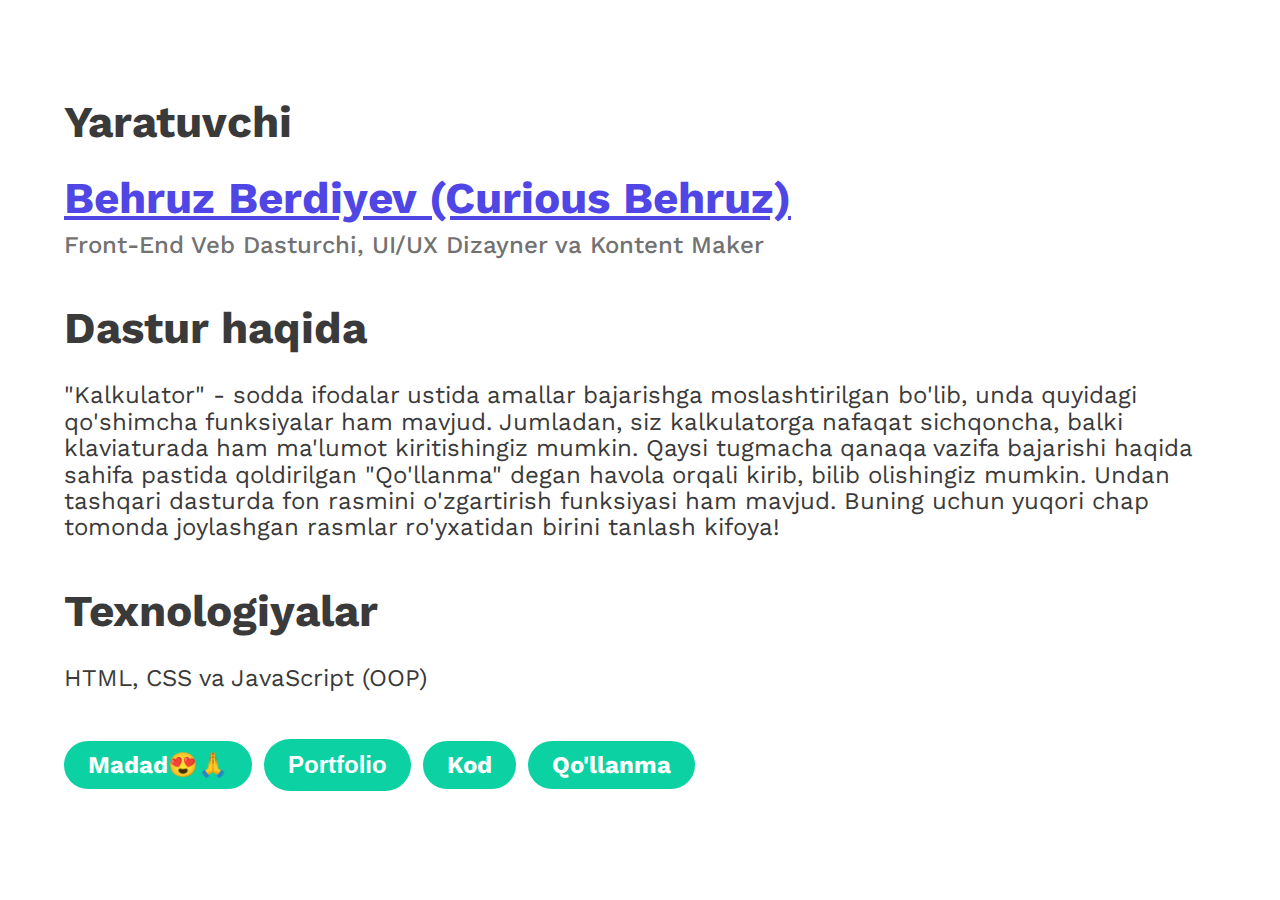
<file: about.html>
<!DOCTYPE html>
<html lang="en">
  <head>
    <meta charset="UTF-8" />
    <meta http-equiv="X-UA-Compatible" content="IE=edge" />
    <meta name="viewport" content="width=device-width, initial-scale=1.0" />
    <title>Kalkulyator | Haqida</title>
    <link
      rel="stylesheet"
      href="https://cdnjs.cloudflare.com/ajax/libs/font-awesome/6.2.1/css/all.min.css"
      integrity="sha512-MV7K8+y+gLIBoVD59lQIYicR65iaqukzvf/nwasF0nqhPay5w/9lJmVM2hMDcnK1OnMGCdVK+iQrJ7lzPJQd1w=="
      crossorigin="anonymous"
      referrerpolicy="no-referrer"
    />
    <link rel="stylesheet" href="./about.css" />
  </head>
  <body>
    <div class="container">
      <section class="creator">
        <div class="primary-header">
          <h1>Yaratuvchi</h1>
          <a href="./index.html"><i class="fa-solid fa-calculator"></i></a>
        </div>
        <div class="content">
          <a href="https://behruzberdiyev.netlify.app"
            ><h1 class="name">Behruz Berdiyev (Curious Behruz)</h1></a
          >
          <p class="sub-header">
            Front-End Veb Dasturchi, UI/UX Dizayner va Kontent Maker
          </p>
        </div>
      </section>
      <section class="about-game">
        <h1>Dastur haqida</h1>
        <p>
          "Kalkulator" - sodda ifodalar ustida amallar bajarishga
          moslashtirilgan bo'lib, unda quyidagi qo'shimcha funksiyalar ham
          mavjud. Jumladan, siz kalkulatorga nafaqat sichqoncha, balki
          klaviaturada ham ma'lumot kiritishingiz mumkin. Qaysi tugmacha qanaqa
          vazifa bajarishi haqida sahifa pastida qoldirilgan "Qo'llanma" degan
          havola orqali kirib, bilib olishingiz mumkin. Undan tashqari dasturda
          fon rasmini o'zgartirish funksiyasi ham mavjud. Buning uchun yuqori
          chap tomonda joylashgan rasmlar ro'yxatidan birini tanlash kifoya!
        </p>
      </section>
      <section class="technologies">
        <h1>Texnologiyalar</h1>
        <p>HTML, CSS va JavaScript (OOP)</p>
      </section>
      <footer class="links">
        <a href="https://www.youtube.com/channel/UCVVsrt9QYSfCXJmI303BgBw"
          ><div class="btn">Madad😍🙏</div></a
        >

        <a href="https://behruzberdiyev.netlify.app"
          ><button class="btn">Portfolio</button></a
        >
        <a href="https://github.com/Behruz0129/js-kalkulator"
          ><div class="btn">Kod</div></a
        >
        <a download="" href="./Qo'llanma.pdf"
          ><div class="btn">Qo'llanma</div></a
        >
      </footer>
    </div>
  </body>
</html>
</file>
<file: about.css>
@import url('https://fonts.googleapis.com/css2?family=Work+Sans:wght@400;500;600;700&display=swap');

* {
  margin: 0;
  padding: 0;
  box-sizing: border-box;
}

*:focus {
  outline: none;
  box-shadow: 0 0 0 0.8rem rgba(141, 139, 217, 0.5);
  transition: all 0.2s ease;
}

html {
  font-size: 62.5%;
}

body {
  font-family: 'Work Sans', sans-serif;
  line-height: 1;
  font-weight: 400;
  color: #3a3a3a;
  background: #fff;
  min-height: 100vh;
  padding: 10rem 0;
  transition: background 0.5s ease;
}

.container {
  width: 90vw;
  margin: 0 auto;
}

/* GENERAL */

h1 {
  font-size: 4.4rem;
  margin-bottom: 3.2rem;
}

p {
  font-size: 2.4rem;
  line-height: 1.1;
}

a {
  color: #3a3a3a;
  text-decoration-color: #4f46e5;
}

.btn {
  padding: 1.2rem 2.4rem;
  display: flex;
  align-items: center;
  justify-content: space-between;
  font-size: 2.4rem;

  background-color: #0cd1a2;
  color: #fff;
  border: none;
  outline: none;
  border-radius: 5rem;
  font-weight: 700;
  transition: all 0.2s ease-in-out;
}

.btn svg {
  width: 2.4rem;
  margin-right: 1.2rem;
}

footer a {
  text-decoration: none !important;
}

.btn:hover,
.btn:active {
  background-color: #0bbc92;
}

section {
  margin-bottom: 4.8rem;
}

/* CREATOR */

.primary-header {
  display: flex;
  align-items: center;
  justify-content: space-between;
  margin-bottom: 3.2rem;
}

.primary-header h1 {
  margin-bottom: 0;
}

i,
svg {
  font-size: 4.4rem;
}

.name {
  color: #4f46e5;
  margin-bottom: 1.2rem;
}

.sub-header {
  color: #727272;
  font-weight: 500;
}

/* FOOTER */
.links {
  display: flex;
  align-items: center;
  gap: 1.2rem;
}

@media (max-width: 1100px) {
  html {
    font-size: 40%;
  }
}
</file>
